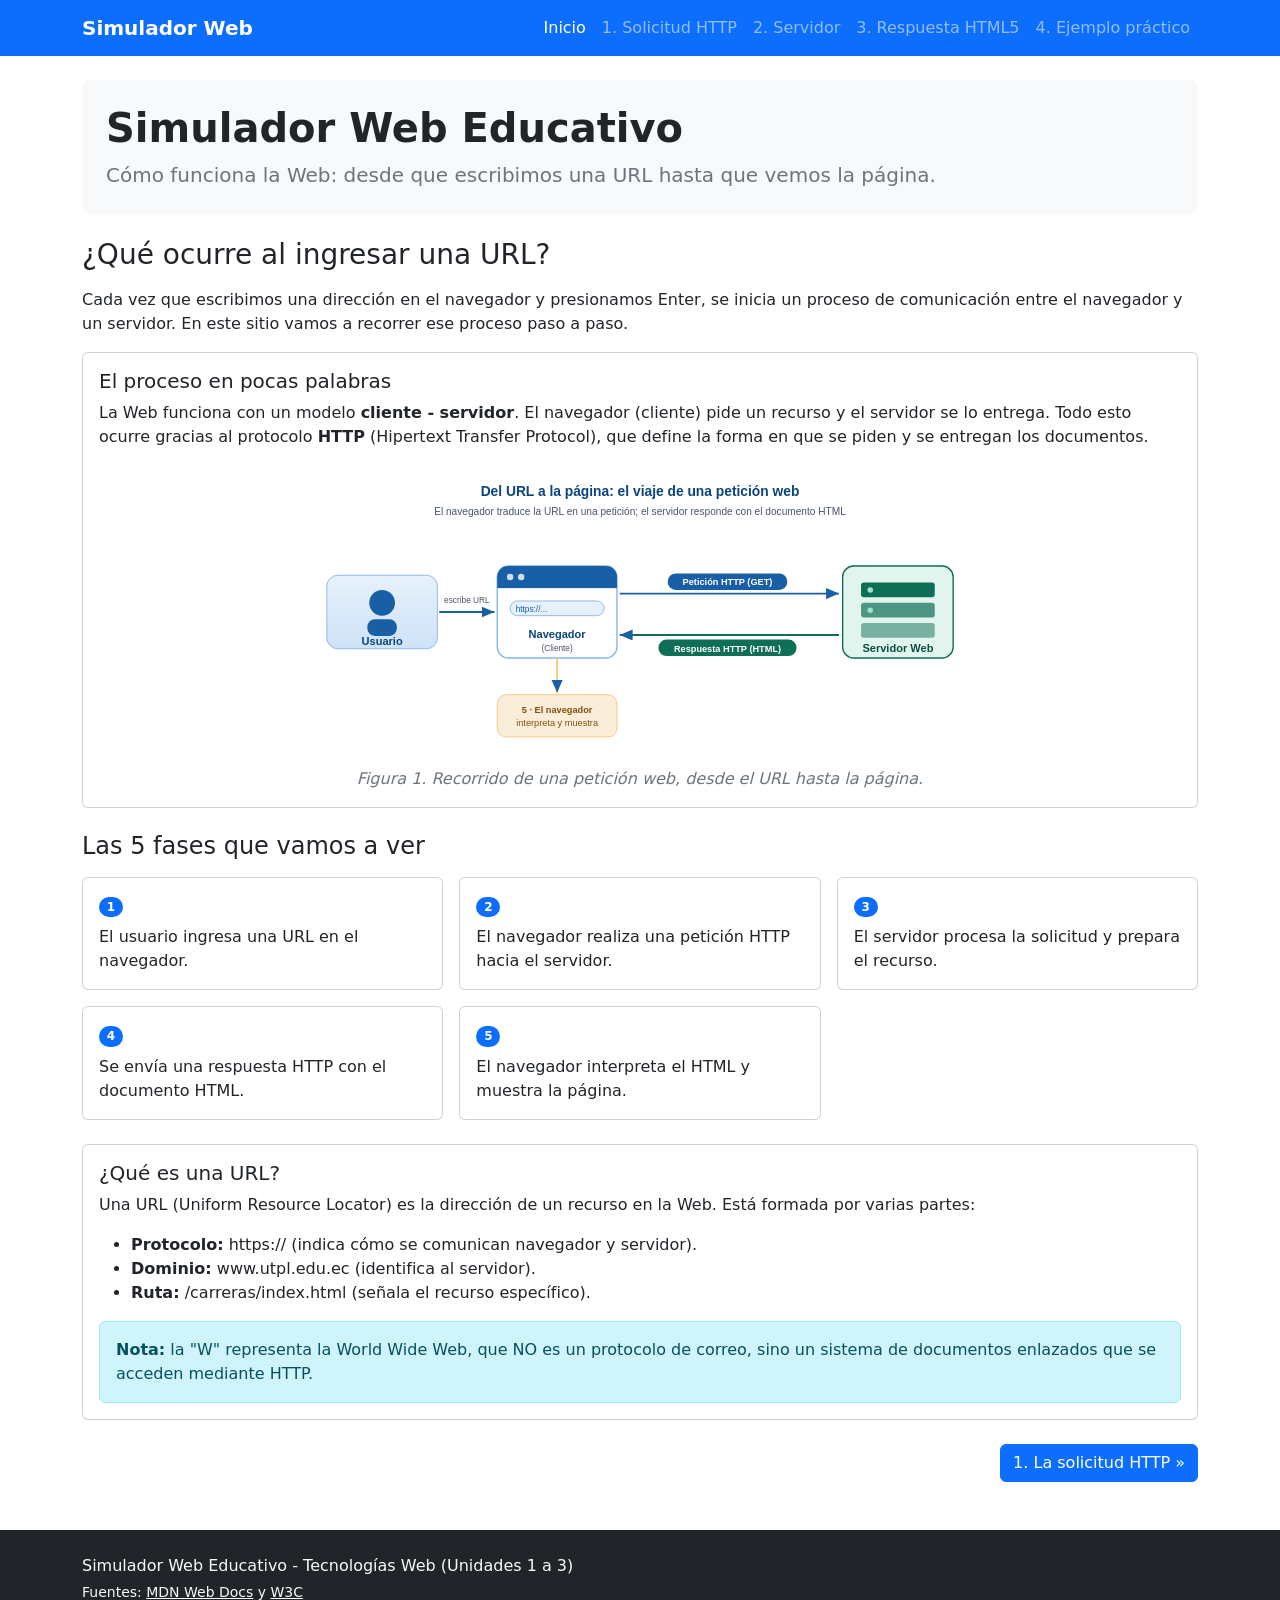
<file: index.html>
<!DOCTYPE html>
<html lang="es">
<head>
    <meta charset="UTF-8">
    <meta name="viewport" content="width=device-width, initial-scale=1.0">
    <title>Inicio - Simulador Web</title>
    <!-- Vincular Bootstrap y estilos propios -->
    <link href="https://cdn.jsdelivr.net/npm/bootstrap@5.3.3/dist/css/bootstrap.min.css" rel="stylesheet">
    <link rel="stylesheet" href="css/estilos.css">
</head>
<body>

<a href="#contenido" class="skip-link">Saltar al contenido</a>

<!-- Encabezado del sitio -->
<header>

    <!-- Menu de navegacion -->
    <nav class="navbar navbar-expand-lg navbar-dark bg-primary" aria-label="Navegación principal">
        <div class="container">
            <a class="navbar-brand fw-bold" href="index.html">Simulador Web</a>

            <!-- Botón hamburguesa (aparece en móvil) -->
            <button class="navbar-toggler" type="button" data-bs-toggle="collapse"
                    data-bs-target="#menu" aria-controls="menu"
                    aria-expanded="false" aria-label="Mostrar u ocultar el menú">
                <span class="navbar-toggler-icon"></span>
            </button>

            <div class="collapse navbar-collapse" id="menu">
                <ul class="navbar-nav ms-auto">
                    <li class="nav-item"><a class="nav-link active" aria-current="page" href="index.html">Inicio</a></li>
                    <li class="nav-item"><a class="nav-link" href="solicitud.html">1. Solicitud HTTP</a></li>
                    <li class="nav-item"><a class="nav-link" href="servidor.html">2. Servidor</a></li>
                    <li class="nav-item"><a class="nav-link" href="respuesta.html">3. Respuesta HTML5</a></li>
                    <li class="nav-item"><a class="nav-link" href="ejemplo.html">4. Ejemplo práctico</a></li>
                </ul>
            </div>
        </div>
    </nav>
</header>

<main id="contenido" class="container my-4">

    <!-- Encabezado de la página -->
    <div class="p-4 mb-4 bg-light rounded-3">
        <h1 class="fw-bold">Simulador Web Educativo</h1>
        <p class="mb-0 fs-5 text-secondary">
            Cómo funciona la Web: desde que escribimos una URL hasta que vemos la página.
        </p>
    </div>

    <h2 class="h3 mb-3">¿Qué ocurre al ingresar una URL?</h2>
    <p>
        Cada vez que escribimos una dirección en el navegador y presionamos Enter,
        se inicia un proceso de comunicación entre el navegador y un servidor.
        En este sitio vamos a recorrer ese proceso paso a paso.
    </p>

    <section class="card mb-4">
        <div class="card-body">
            <h3 class="h5 card-title">El proceso en pocas palabras</h3>
            <p class="card-text">
                La Web funciona con un modelo <strong>cliente - servidor</strong>.
                El navegador (cliente) pide un recurso y el servidor se lo entrega.
                Todo esto ocurre gracias al protocolo <strong>HTTP</strong> (Hipertext Transfer Protocol),
                que define la forma en que se piden y se entregan los documentos.
            </p>

            <figure>
                <img src="img/flujo-general.svg" class="img-fluid" width="700"
                     alt="Esquema del flujo completo: el usuario escribe una URL, el navegador envía la petición al servidor y este responde con el HTML.">
                <figcaption class="text-center text-secondary fst-italic mt-2">
                    Figura 1. Recorrido de una petición web, desde el URL hasta la página.
                </figcaption>
            </figure>
        </div>
    </section>

    <h3 class="h4 mb-3">Las 5 fases que vamos a ver</h3>
    <div class="row g-3 mb-4">
        <div class="col-12 col-sm-6 col-lg-4">
            <article class="card h-100">
                <div class="card-body">
                    <span class="badge rounded-pill bg-primary mb-2">1</span>
                    <p class="card-text mb-0">El usuario ingresa una URL en el navegador.</p>
                </div>
            </article>
        </div>
        <div class="col-12 col-sm-6 col-lg-4">
            <article class="card h-100">
                <div class="card-body">
                    <span class="badge rounded-pill bg-primary mb-2">2</span>
                    <p class="card-text mb-0">El navegador realiza una petición HTTP hacia el servidor.</p>
                </div>
            </article>
        </div>
        <div class="col-12 col-sm-6 col-lg-4">
            <article class="card h-100">
                <div class="card-body">
                    <span class="badge rounded-pill bg-primary mb-2">3</span>
                    <p class="card-text mb-0">El servidor procesa la solicitud y prepara el recurso.</p>
                </div>
            </article>
        </div>
        <div class="col-12 col-sm-6 col-lg-4">
            <article class="card h-100">
                <div class="card-body">
                    <span class="badge rounded-pill bg-primary mb-2">4</span>
                    <p class="card-text mb-0">Se envía una respuesta HTTP con el documento HTML.</p>
                </div>
            </article>
        </div>
        <div class="col-12 col-sm-6 col-lg-4">
            <article class="card h-100">
                <div class="card-body">
                    <span class="badge rounded-pill bg-primary mb-2">5</span>
                    <p class="card-text mb-0">El navegador interpreta el HTML y muestra la página.</p>
                </div>
            </article>
        </div>
    </div>

    <section class="card mb-4">
        <div class="card-body">
            <h3 class="h5 card-title">¿Qué es una URL?</h3>
            <p class="card-text">
                Una URL (Uniform Resource Locator) es la dirección de un recurso en la Web.
                Está formada por varias partes:
            </p>
            <ul>
                <li><strong>Protocolo:</strong> https:// (indica cómo se comunican navegador y servidor).</li>
                <li><strong>Dominio:</strong> www.utpl.edu.ec (identifica al servidor).</li>
                <li><strong>Ruta:</strong> /carreras/index.html (señala el recurso específico).</li>
            </ul>

            <!-- Alert informativa -->
            <div class="alert alert-info mb-0" role="alert">
                <strong>Nota:</strong> la "W" representa la World Wide Web, que NO es un protocolo de correo,
                sino un sistema de documentos enlazados que se acceden mediante HTTP.
            </div>
        </div>
    </section>

    <!-- Botón para avanzar -->
    <div class="text-end">
        <a href="solicitud.html" class="btn btn-primary">1. La solicitud HTTP &raquo;</a>
    </div>

</main>

<!--  Pie de página -->
<footer class="bg-dark text-light py-4 mt-5">
    <div class="container">
        <p class="mb-1">Simulador Web Educativo - Tecnologías Web (Unidades 1 a 3)</p>
        <p class="mb-0 small">
            Fuentes:
            <a class="link-light" href="https://developer.mozilla.org/es/" target="_blank" rel="noopener">MDN Web Docs</a>
            y
            <a class="link-light" href="https://www.w3.org/standards/" target="_blank" rel="noopener">W3C</a>
        </p>
    </div>
</footer>

<script src="https://cdn.jsdelivr.net/npm/bootstrap@5.3.3/dist/js/bootstrap.bundle.min.js"></script>
</body>
</html>
</file>
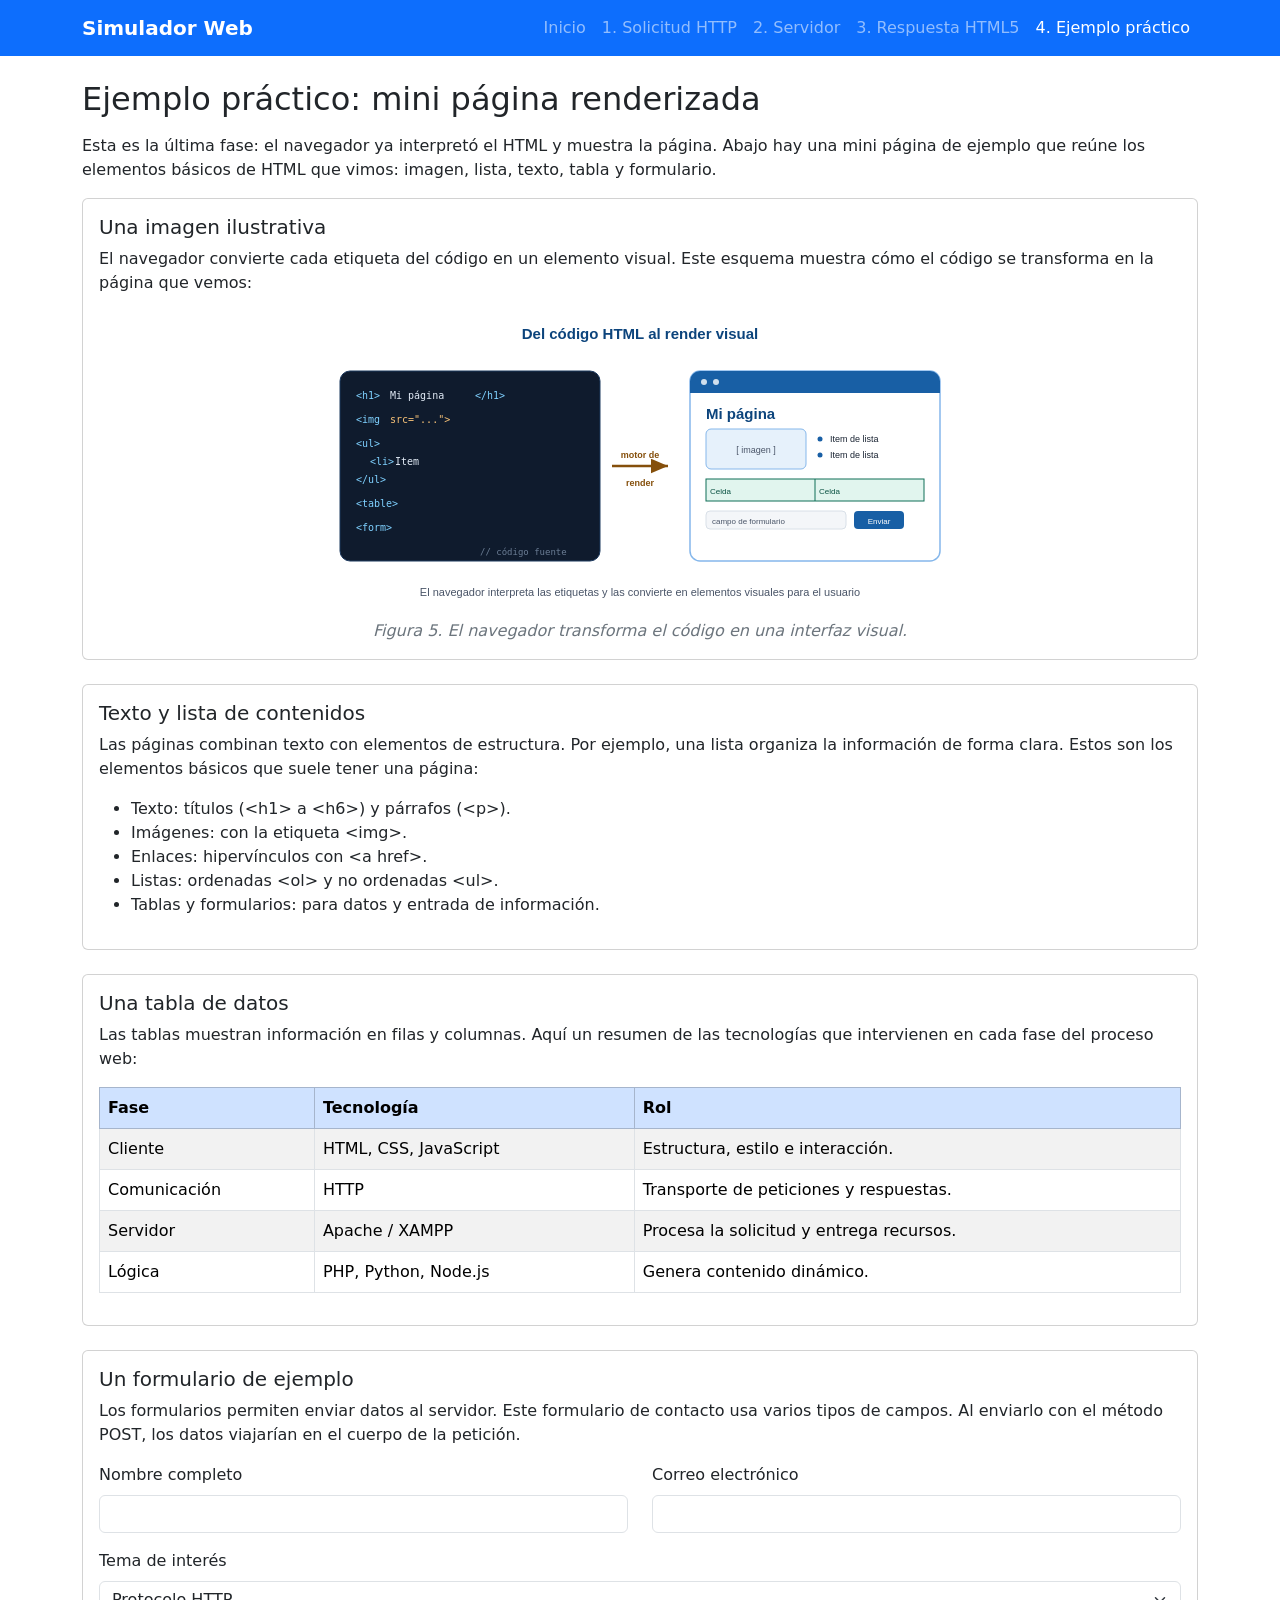
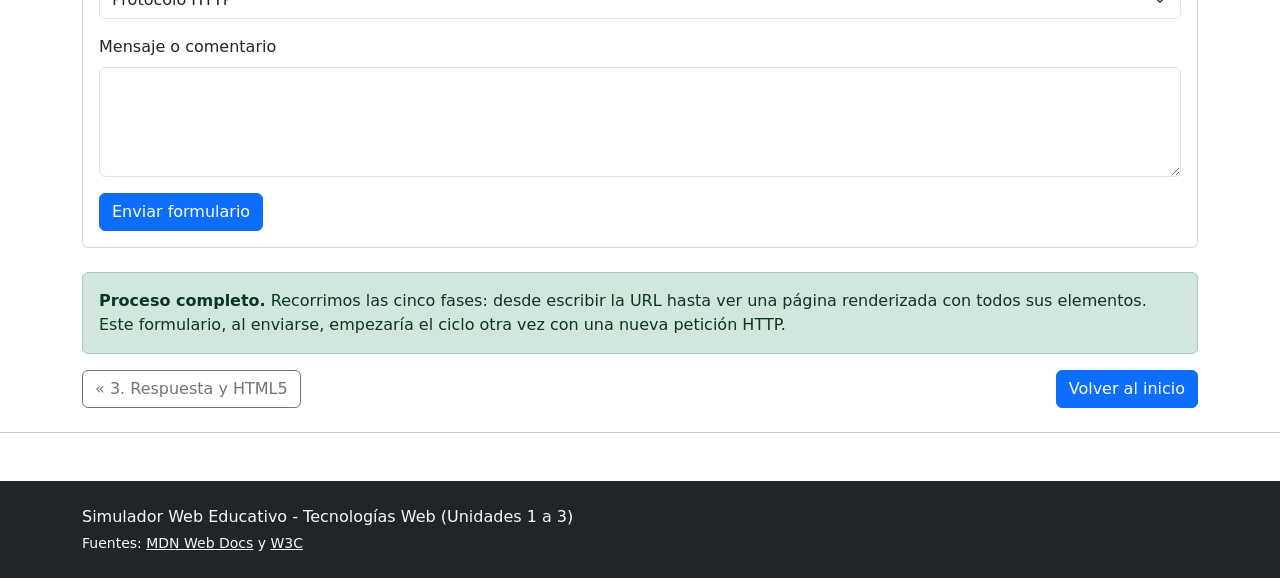
<file: ejemplo.html>
<!DOCTYPE html>
<html lang="es">
<head>
    <meta charset="UTF-8">
    <meta name="viewport" content="width=device-width, initial-scale=1.0">
    <title>Ejemplo práctico - Simulador Web</title>

    <link href="https://cdn.jsdelivr.net/npm/bootstrap@5.3.3/dist/css/bootstrap.min.css" rel="stylesheet">
    <link href="css/estilos.css" rel="stylesheet">
</head>
<body>

<a href="#contenido" class="skip-link">Saltar al contenido</a>

<header>
    <nav class="navbar navbar-expand-lg navbar-dark bg-primary" aria-label="Navegación principal">
        <div class="container">
            <a class="navbar-brand fw-bold" href="index.html">Simulador Web</a>
            <button class="navbar-toggler" type="button" data-bs-toggle="collapse"
                    data-bs-target="#menu" aria-controls="menu"
                    aria-expanded="false" aria-label="Mostrar u ocultar el menú">
                <span class="navbar-toggler-icon"></span>
            </button>
            <div class="collapse navbar-collapse" id="menu">
                <ul class="navbar-nav ms-auto">
                    <li class="nav-item"><a class="nav-link" href="index.html">Inicio</a></li>
                    <li class="nav-item"><a class="nav-link" href="solicitud.html">1. Solicitud HTTP</a></li>
                    <li class="nav-item"><a class="nav-link" href="servidor.html">2. Servidor</a></li>
                    <li class="nav-item"><a class="nav-link" href="respuesta.html">3. Respuesta HTML5</a></li>
                    <li class="nav-item"><a class="nav-link active" aria-current="page" href="ejemplo.html">4. Ejemplo práctico</a></li>
                </ul>
            </div>
        </div>
    </nav>
</header>


<main id="contenido" class="container my-4">

    <h1 class="h2 mb-3">Ejemplo práctico: mini página renderizada</h1>
    <p>
        Esta es la última fase: el navegador ya interpretó el HTML y muestra la página.
        Abajo hay una mini página de ejemplo que reúne los elementos básicos de HTML
        que vimos: imagen, lista, texto, tabla y formulario.
    </p>

    <!-- Card: imagen ilustrativa -->
    <section class="card mb-4">
        <div class="card-body">
            <h2 class="h5 card-title">Una imagen ilustrativa</h2>
            <p class="card-text">
                El navegador convierte cada etiqueta del código en un elemento visual.
                Este esquema muestra cómo el código se transforma en la página que vemos:
            </p>
            <figure>
                <img src="img/render-html.svg" class="img-fluid" width="680"
                     alt="Esquema que compara el código HTML con el resultado visual: título, imagen, lista, tabla y formulario.">
                <figcaption class="text-center text-secondary fst-italic mt-2">
                    Figura 5. El navegador transforma el código en una interfaz visual.
                </figcaption>
            </figure>
        </div>
    </section>

    <!-- Article: texto y lista (tiene sentido por sí solo) -->
    <article class="card mb-4">
        <div class="card-body">
            <h2 class="h5 card-title">Texto y lista de contenidos</h2>
            <p class="card-text">
                Las páginas combinan texto con elementos de estructura. Por ejemplo,
                una lista organiza la información de forma clara. Estos son los elementos
                básicos que suele tener una página:
            </p>
            <ul>
                <li>Texto: títulos (&lt;h1&gt; a &lt;h6&gt;) y párrafos (&lt;p&gt;).</li>
                <li>Imágenes: con la etiqueta &lt;img&gt;.</li>
                <li>Enlaces: hipervínculos con &lt;a href&gt;.</li>
                <li>Listas: ordenadas &lt;ol&gt; y no ordenadas &lt;ul&gt;.</li>
                <li>Tablas y formularios: para datos y entrada de información.</li>
            </ul>
        </div>
    </article>

    <!-- Card: tabla de tecnologías -->
    <section class="card mb-4">
        <div class="card-body">
            <h2 class="h5 card-title">Una tabla de datos</h2>
            <p class="card-text">
                Las tablas muestran información en filas y columnas. Aquí un resumen
                de las tecnologías que intervienen en cada fase del proceso web:
            </p>
            <div class="table-responsive">
                <table class="table table-striped table-bordered align-middle">
                    <thead class="table-primary">
                        <tr>
                            <th scope="col">Fase</th>
                            <th scope="col">Tecnología</th>
                            <th scope="col">Rol</th>
                        </tr>
                    </thead>
                    <tbody>
                        <tr>
                            <td>Cliente</td>
                            <td>HTML, CSS, JavaScript</td>
                            <td>Estructura, estilo e interacción.</td>
                        </tr>
                        <tr>
                            <td>Comunicación</td>
                            <td>HTTP</td>
                            <td>Transporte de peticiones y respuestas.</td>
                        </tr>
                        <tr>
                            <td>Servidor</td>
                            <td>Apache / XAMPP</td>
                            <td>Procesa la solicitud y entrega recursos.</td>
                        </tr>
                        <tr>
                            <td>Lógica</td>
                            <td>PHP, Python, Node.js</td>
                            <td>Genera contenido dinámico.</td>
                        </tr>
                    </tbody>
                </table>
            </div>
        </div>
    </section>

    <!-- Card: formulario con estilos de Bootstrap -->
    <section class="card mb-4">
        <div class="card-body">
            <h2 class="h5 card-title">Un formulario de ejemplo</h2>
            <p class="card-text">
                Los formularios permiten enviar datos al servidor. Este formulario de contacto
                usa varios tipos de campos. Al enviarlo con el método POST, los datos viajarían
                en el cuerpo de la petición.
            </p>

            <form action="#" method="post">
                <!-- Fila responsive: dos columnas en escritorio, una en móvil -->
                <div class="row">
                    <div class="col-md-6 mb-3">
                        <label for="nombre" class="form-label">Nombre completo</label>
                        <input type="text" class="form-control" id="nombre" name="nombre" required>
                    </div>
                    <div class="col-md-6 mb-3">
                        <label for="correo" class="form-label">Correo electrónico</label>
                        <input type="email" class="form-control" id="correo" name="correo" required>
                    </div>
                </div>

                <div class="mb-3">
                    <label for="tema" class="form-label">Tema de interés</label>
                    <select class="form-select" id="tema" name="tema">
                        <option value="http">Protocolo HTTP</option>
                        <option value="servidores">Servidores web</option>
                        <option value="html5">HTML5 y semántica</option>
                        <option value="diseno">Diseño web</option>
                    </select>
                </div>

                <div class="mb-3">
                    <label for="mensaje" class="form-label">Mensaje o comentario</label>
                    <textarea class="form-control" id="mensaje" name="mensaje" rows="4"></textarea>
                </div>

                <button type="submit" class="btn btn-primary">Enviar formulario</button>
            </form>
        </div>
    </section>

    <!-- Alert de éxito -->
    <div class="alert alert-success" role="alert">
        <strong>Proceso completo.</strong> Recorrimos las cinco fases: desde escribir
        la URL hasta ver una página renderizada con todos sus elementos. Este formulario,
        al enviarse, empezaría el ciclo otra vez con una nueva petición HTTP.
    </div>

    <div class="d-flex justify-content-between">
        <a href="respuesta.html" class="btn btn-outline-secondary">&laquo; 3. Respuesta y HTML5</a>
        <a href="index.html" class="btn btn-primary">Volver al inicio</a>
    </div>

</main>

<hr>

<footer class="bg-dark text-light py-4 mt-5">
    <div class="container">
        <p class="mb-1">Simulador Web Educativo - Tecnologías Web (Unidades 1 a 3)</p>
        <p class="mb-0 small">
            Fuentes:
            <a class="link-light" href="https://developer.mozilla.org/es/" target="_blank" rel="noopener">MDN Web Docs</a>
            y
            <a class="link-light" href="https://www.w3.org/standards/" target="_blank" rel="noopener">W3C</a>
        </p>
    </div>
</footer>

<script src="https://cdn.jsdelivr.net/npm/bootstrap@5.3.3/dist/js/bootstrap.bundle.min.js"></script>
</body>
</html>
</file>
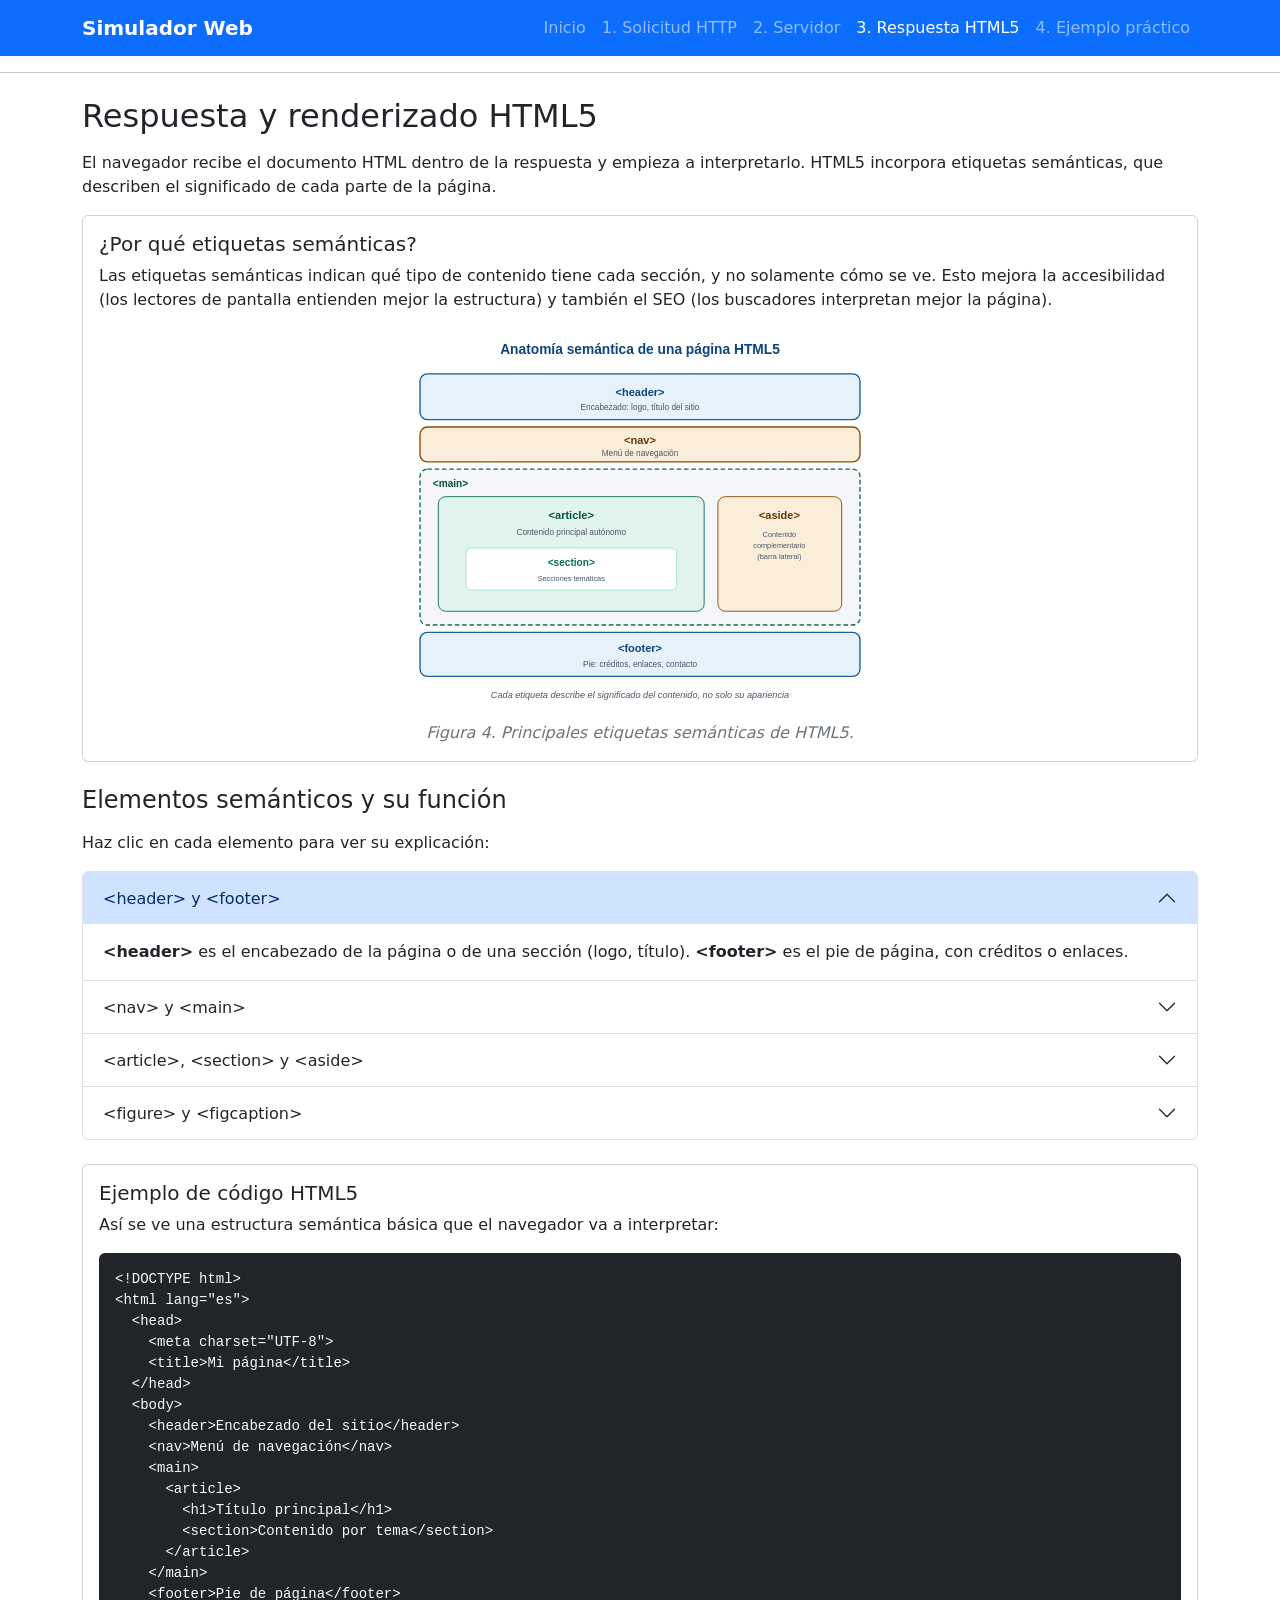
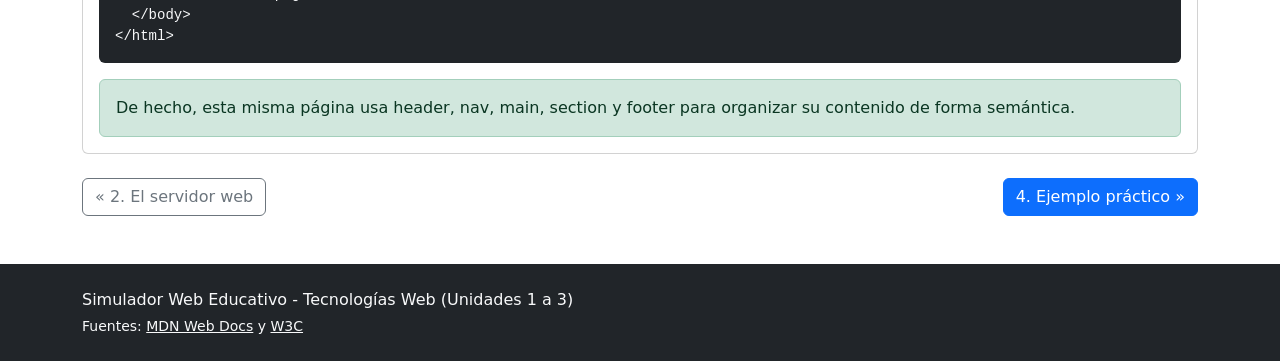
<file: respuesta.html>
<!DOCTYPE html>
<html lang="es">
<head>
    <meta charset="UTF-8">
    <meta name="viewport" content="width=device-width, initial-scale=1.0">
    <title>Respuesta HTML5 - Simulador Web</title>

    <link href="https://cdn.jsdelivr.net/npm/bootstrap@5.3.3/dist/css/bootstrap.min.css" rel="stylesheet">
    <link href="css/estilos.css" rel="stylesheet">
</head>
<body>

<a href="#contenido" class="skip-link">Saltar al contenido</a>

<header>
    <nav class="navbar navbar-expand-lg navbar-dark bg-primary" aria-label="Navegación principal">
        <div class="container">
            <a class="navbar-brand fw-bold" href="index.html">Simulador Web</a>
            <button class="navbar-toggler" type="button" data-bs-toggle="collapse"
                    data-bs-target="#menu" aria-controls="menu"
                    aria-expanded="false" aria-label="Mostrar u ocultar el menú">
                <span class="navbar-toggler-icon"></span>
            </button>
            <div class="collapse navbar-collapse" id="menu">
                <ul class="navbar-nav ms-auto">
                    <li class="nav-item"><a class="nav-link" href="index.html">Inicio</a></li>
                    <li class="nav-item"><a class="nav-link" href="solicitud.html">1. Solicitud HTTP</a></li>
                    <li class="nav-item"><a class="nav-link" href="servidor.html">2. Servidor</a></li>
                    <li class="nav-item"><a class="nav-link active" aria-current="page" href="respuesta.html">3. Respuesta HTML5</a></li>
                    <li class="nav-item"><a class="nav-link" href="ejemplo.html">4. Ejemplo práctico</a></li>
                </ul>
            </div>
        </div>
    </nav>
</header>

<hr>

<main id="contenido" class="container my-4">

    <h1 class="h2 mb-3">Respuesta y renderizado HTML5</h1>
    <p>
        El navegador recibe el documento HTML dentro de la respuesta y empieza a interpretarlo.
        HTML5 incorpora etiquetas semánticas, que describen el significado de cada parte de la página.
    </p>

    <!-- Card: por qué etiquetas semánticas -->
    <section class="card mb-4">
        <div class="card-body">
            <h2 class="h5 card-title">¿Por qué etiquetas semánticas?</h2>
            <p class="card-text">
                Las etiquetas semánticas indican qué tipo de contenido tiene cada sección,
                y no solamente cómo se ve. Esto mejora la accesibilidad (los lectores de pantalla
                entienden mejor la estructura) y también el SEO (los buscadores interpretan mejor la página).
            </p>
            <figure>
                <img src="img/estructura-semantica.svg" class="img-fluid" width="550"
                     alt="Esquema de la estructura semántica de HTML5 con header, nav, main, article, section, aside y footer.">
                <figcaption class="text-center text-secondary fst-italic mt-2">
                    Figura 4. Principales etiquetas semánticas de HTML5.
                </figcaption>
            </figure>
        </div>
    </section>

    <!-- Componente enriquecido: ACORDEÓN con los elementos semánticos -->
    <h2 class="h4 mb-3">Elementos semánticos y su función</h2>
    <p>Haz clic en cada elemento para ver su explicación:</p>

    <div class="accordion mb-4" id="acordeonSemantica">
        <div class="accordion-item">
            <h3 class="accordion-header">
                <button class="accordion-button" type="button" data-bs-toggle="collapse"
                        data-bs-target="#item1" aria-expanded="true" aria-controls="item1">
                    &lt;header&gt; y &lt;footer&gt;
                </button>
            </h3>
            <div id="item1" class="accordion-collapse collapse show" data-bs-parent="#acordeonSemantica">
                <div class="accordion-body">
                    <strong>&lt;header&gt;</strong> es el encabezado de la página o de una sección (logo, título).
                    <strong>&lt;footer&gt;</strong> es el pie de página, con créditos o enlaces.
                </div>
            </div>
        </div>

        <div class="accordion-item">
            <h3 class="accordion-header">
                <button class="accordion-button collapsed" type="button" data-bs-toggle="collapse"
                        data-bs-target="#item2" aria-expanded="false" aria-controls="item2">
                    &lt;nav&gt; y &lt;main&gt;
                </button>
            </h3>
            <div id="item2" class="accordion-collapse collapse" data-bs-parent="#acordeonSemantica">
                <div class="accordion-body">
                    <strong>&lt;nav&gt;</strong> agrupa los enlaces de navegación.
                    <strong>&lt;main&gt;</strong> contiene el contenido principal y único de la página.
                </div>
            </div>
        </div>

        <div class="accordion-item">
            <h3 class="accordion-header">
                <button class="accordion-button collapsed" type="button" data-bs-toggle="collapse"
                        data-bs-target="#item3" aria-expanded="false" aria-controls="item3">
                    &lt;article&gt;, &lt;section&gt; y &lt;aside&gt;
                </button>
            </h3>
            <div id="item3" class="accordion-collapse collapse" data-bs-parent="#acordeonSemantica">
                <div class="accordion-body">
                    <strong>&lt;article&gt;</strong> es contenido que tiene sentido por sí mismo.
                    <strong>&lt;section&gt;</strong> agrupa contenido relacionado por tema.
                    <strong>&lt;aside&gt;</strong> es contenido complementario, como una barra lateral.
                </div>
            </div>
        </div>

        <div class="accordion-item">
            <h3 class="accordion-header">
                <button class="accordion-button collapsed" type="button" data-bs-toggle="collapse"
                        data-bs-target="#item4" aria-expanded="false" aria-controls="item4">
                    &lt;figure&gt; y &lt;figcaption&gt;
                </button>
            </h3>
            <div id="item4" class="accordion-collapse collapse" data-bs-parent="#acordeonSemantica">
                <div class="accordion-body">
                    <strong>&lt;figure&gt;</strong> agrupa una imagen y <strong>&lt;figcaption&gt;</strong>
                    le añade una descripción o pie de foto.
                </div>
            </div>
        </div>
    </div>

    <!-- Card: ejemplo de código -->
    <section class="card mb-4">
        <div class="card-body">
            <h2 class="h5 card-title">Ejemplo de código HTML5</h2>
            <p class="card-text">Así se ve una estructura semántica básica que el navegador va a interpretar:</p>

            <pre class="bg-dark text-light p-3 rounded"><code>&lt;!DOCTYPE html&gt;
&lt;html lang="es"&gt;
  &lt;head&gt;
    &lt;meta charset="UTF-8"&gt;
    &lt;title&gt;Mi página&lt;/title&gt;
  &lt;/head&gt;
  &lt;body&gt;
    &lt;header&gt;Encabezado del sitio&lt;/header&gt;
    &lt;nav&gt;Menú de navegación&lt;/nav&gt;
    &lt;main&gt;
      &lt;article&gt;
        &lt;h1&gt;Título principal&lt;/h1&gt;
        &lt;section&gt;Contenido por tema&lt;/section&gt;
      &lt;/article&gt;
    &lt;/main&gt;
    &lt;footer&gt;Pie de página&lt;/footer&gt;
  &lt;/body&gt;
&lt;/html&gt;</code></pre>

            <!-- Alert de éxito -->
            <div class="alert alert-success mb-0" role="alert">
                De hecho, esta misma página usa header, nav, main, section y footer
                para organizar su contenido de forma semántica.
            </div>
        </div>
    </section>

    <div class="d-flex justify-content-between">
        <a href="servidor.html" class="btn btn-outline-secondary">&laquo; 2. El servidor web</a>
        <a href="ejemplo.html" class="btn btn-primary">4. Ejemplo práctico &raquo;</a>
    </div>

</main>


<footer class="bg-dark text-light py-4 mt-5">
    <div class="container">
        <p class="mb-1">Simulador Web Educativo - Tecnologías Web (Unidades 1 a 3)</p>
        <p class="mb-0 small">
            Fuentes:
            <a class="link-light" href="https://developer.mozilla.org/es/" target="_blank" rel="noopener">MDN Web Docs</a>
            y
            <a class="link-light" href="https://www.w3.org/standards/" target="_blank" rel="noopener">W3C</a>
        </p>
    </div>
</footer>

<script src="https://cdn.jsdelivr.net/npm/bootstrap@5.3.3/dist/js/bootstrap.bundle.min.js"></script>
</body>
</html>
</file>
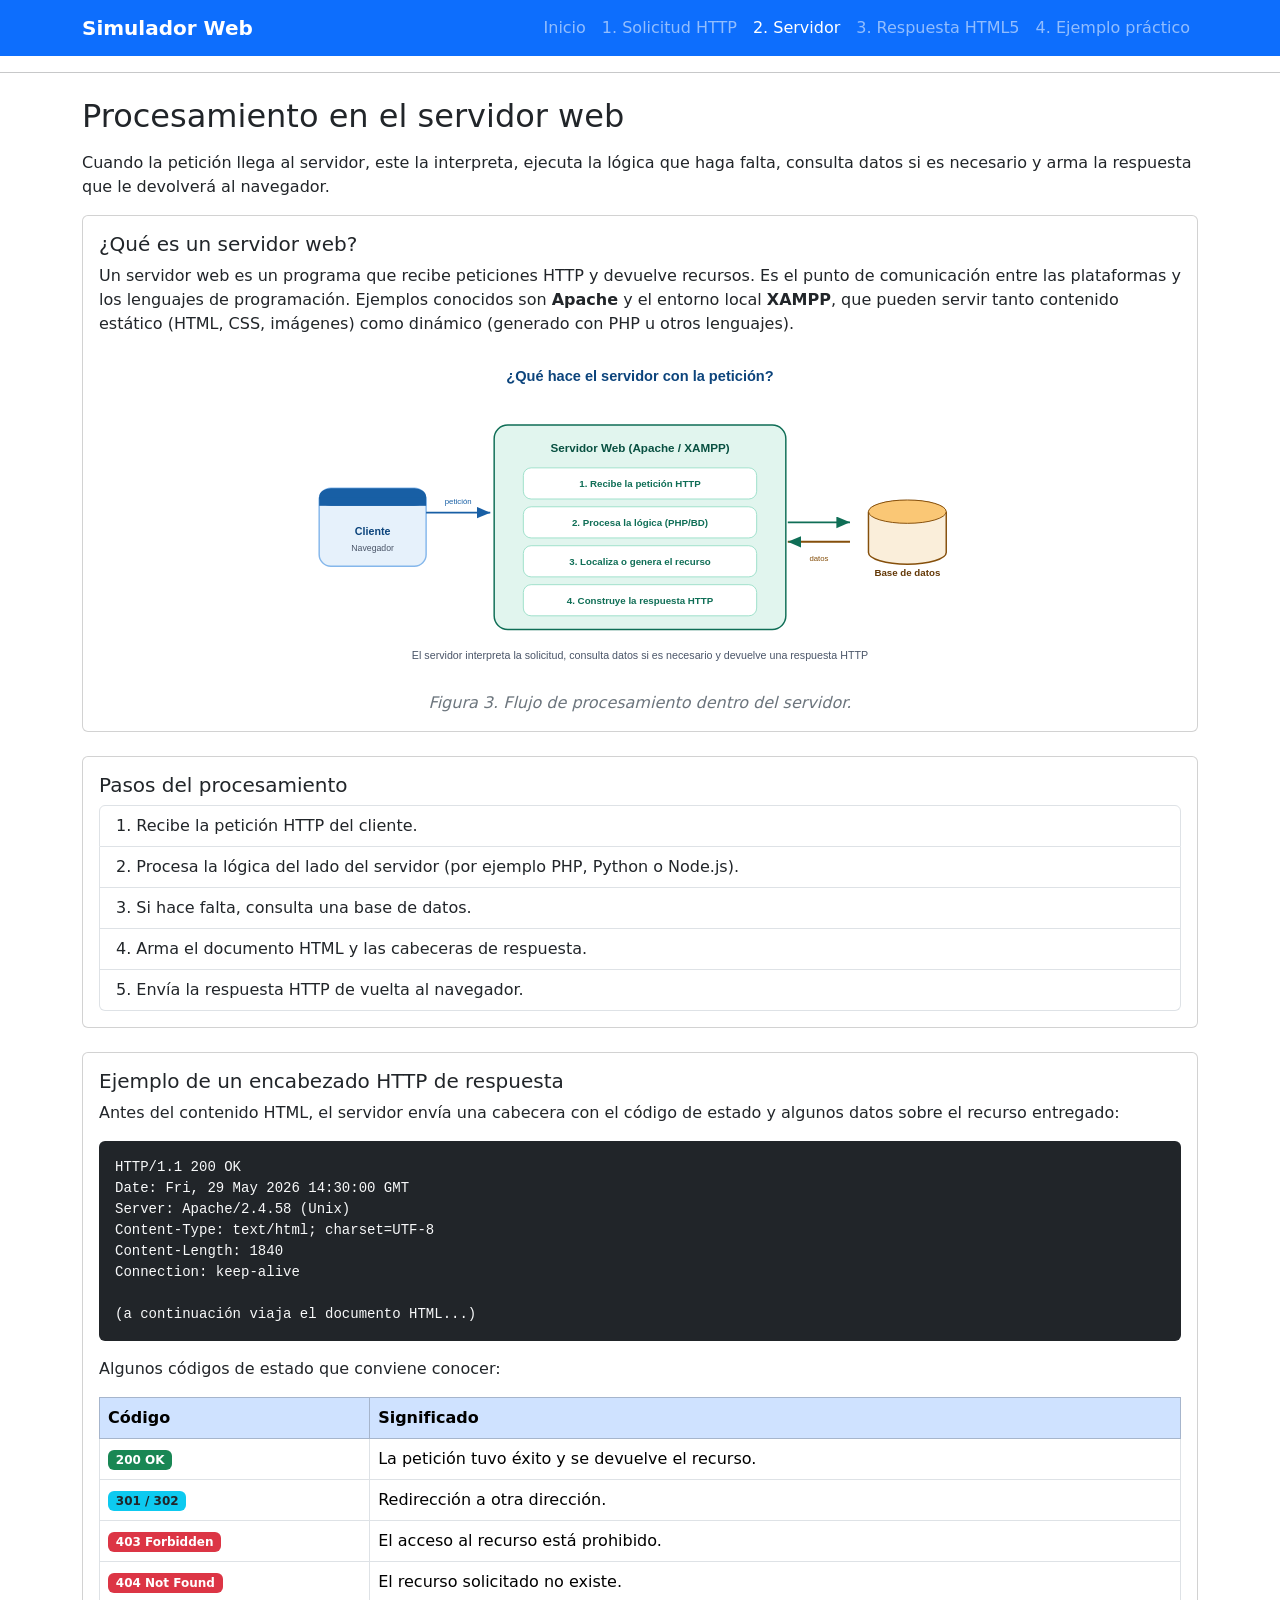
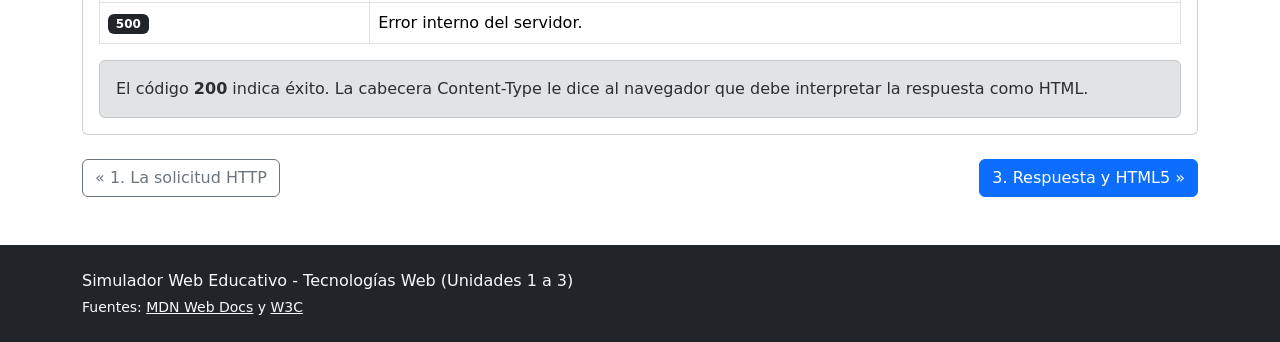
<file: servidor.html>
<!DOCTYPE html>
<html lang="es">
<head>
    <meta charset="UTF-8">
    <meta name="viewport" content="width=device-width, initial-scale=1.0">
    <title>Servidor Web - Simulador Web</title>

    <link href="https://cdn.jsdelivr.net/npm/bootstrap@5.3.3/dist/css/bootstrap.min.css" rel="stylesheet">
    <link href="css/estilos.css" rel="stylesheet">
</head>
<body>

<a href="#contenido" class="skip-link">Saltar al contenido</a>

<header>
    <nav class="navbar navbar-expand-lg navbar-dark bg-primary" aria-label="Navegación principal">
        <div class="container">
            <a class="navbar-brand fw-bold" href="index.html">Simulador Web</a>
            <button class="navbar-toggler" type="button" data-bs-toggle="collapse"
                    data-bs-target="#menu" aria-controls="menu"
                    aria-expanded="false" aria-label="Mostrar u ocultar el menú">
                <span class="navbar-toggler-icon"></span>
            </button>
            <div class="collapse navbar-collapse" id="menu">
                <ul class="navbar-nav ms-auto">
                    <li class="nav-item"><a class="nav-link" href="index.html">Inicio</a></li>
                    <li class="nav-item"><a class="nav-link" href="solicitud.html">1. Solicitud HTTP</a></li>
                    <li class="nav-item"><a class="nav-link active" aria-current="page" href="servidor.html">2. Servidor</a></li>
                    <li class="nav-item"><a class="nav-link" href="respuesta.html">3. Respuesta HTML5</a></li>
                    <li class="nav-item"><a class="nav-link" href="ejemplo.html">4. Ejemplo práctico</a></li>
                </ul>
            </div>
        </div>
    </nav>
</header>

<hr>

<main id="contenido" class="container my-4">

    <h1 class="h2 mb-3">Procesamiento en el servidor web</h1>
    <p>
        Cuando la petición llega al servidor, este la interpreta, ejecuta la lógica
        que haga falta, consulta datos si es necesario y arma la respuesta que le
        devolverá al navegador.
    </p>

    <!-- Card: qué es un servidor web -->
    <section class="card mb-4">
        <div class="card-body">
            <h2 class="h5 card-title">¿Qué es un servidor web?</h2>
            <p class="card-text">
                Un servidor web es un programa que recibe peticiones HTTP y devuelve recursos.
                Es el punto de comunicación entre las plataformas y los lenguajes de programación.
                Ejemplos conocidos son <strong>Apache</strong> y el entorno local <strong>XAMPP</strong>,
                que pueden servir tanto contenido estático (HTML, CSS, imágenes) como dinámico
                (generado con PHP u otros lenguajes).
            </p>
            <figure>
                <img src="img/servidor-flujo.svg" class="img-fluid" width="700"
                     alt="Diagrama del flujo cliente-servidor: el servidor recibe la petición, procesa la lógica, consulta la base de datos y arma la respuesta HTTP.">
                <figcaption class="text-center text-secondary fst-italic mt-2">
                    Figura 3. Flujo de procesamiento dentro del servidor.
                </figcaption>
            </figure>
        </div>
    </section>

    <!-- Card: pasos del procesamiento (lista Bootstrap) -->
    <section class="card mb-4">
        <div class="card-body">
            <h2 class="h5 card-title">Pasos del procesamiento</h2>
            <ol class="list-group list-group-numbered">
                <li class="list-group-item">Recibe la petición HTTP del cliente.</li>
                <li class="list-group-item">Procesa la lógica del lado del servidor (por ejemplo PHP, Python o Node.js).</li>
                <li class="list-group-item">Si hace falta, consulta una base de datos.</li>
                <li class="list-group-item">Arma el documento HTML y las cabeceras de respuesta.</li>
                <li class="list-group-item">Envía la respuesta HTTP de vuelta al navegador.</li>
            </ol>
        </div>
    </section>

    <!-- Card: encabezado HTTP y tabla de códigos -->
    <section class="card mb-4">
        <div class="card-body">
            <h2 class="h5 card-title">Ejemplo de un encabezado HTTP de respuesta</h2>
            <p class="card-text">
                Antes del contenido HTML, el servidor envía una cabecera con el código de estado
                y algunos datos sobre el recurso entregado:
            </p>

            <!-- Bloque de código: respeta espacios y saltos de línea -->
            <pre class="bg-dark text-light p-3 rounded"><code>HTTP/1.1 200 OK
Date: Fri, 29 May 2026 14:30:00 GMT
Server: Apache/2.4.58 (Unix)
Content-Type: text/html; charset=UTF-8
Content-Length: 1840
Connection: keep-alive

(a continuación viaja el documento HTML...)</code></pre>

            <p class="card-text">Algunos códigos de estado que conviene conocer:</p>

            <div class="table-responsive">
                <table class="table table-hover table-bordered align-middle">
                    <thead class="table-primary">
                        <tr>
                            <th scope="col">Código</th>
                            <th scope="col">Significado</th>
                        </tr>
                    </thead>
                    <tbody>
                        <tr>
                            <td><span class="badge bg-success">200 OK</span></td>
                            
                            <td>La petición tuvo éxito y se devuelve el recurso.</td>
                        </tr>
                        <tr>
                            <td><span class="badge bg-info text-dark">301 / 302</span></td>
                            <td>Redirección a otra dirección.</td>
                        </tr>
                        <tr>
                            <td><span class="badge bg-danger">403 Forbidden</span></td>
                            <td>El acceso al recurso está prohibido.</td>
                        </tr>
                        <tr>
                            <td><span class="badge bg-danger">404 Not Found</span></td>
                            <td>El recurso solicitado no existe.</td>
                        </tr>
                        <tr>
                            <td><span class="badge bg-dark">500</span></td>
                            <td>Error interno del servidor.</td>
                        </tr>
                    </tbody>
                </table>
            </div>

            <!-- Alert con dato técnico -->
            <div class="alert alert-secondary mb-0" role="alert">
                El código <strong>200</strong> indica éxito. La cabecera Content-Type le dice
                al navegador que debe interpretar la respuesta como HTML.
            </div>
        </div>
    </section>

    <div class="d-flex justify-content-between">

        <a href="solicitud.html" class="btn btn-outline-secondary">&laquo; 1. La solicitud HTTP</a>
        <a href="respuesta.html" class="btn btn-primary">3. Respuesta y HTML5 &raquo;</a>
    </div>

</main>


<footer class="bg-dark text-light py-4 mt-5">
    <div class="container">
        <p class="mb-1">Simulador Web Educativo - Tecnologías Web (Unidades 1 a 3)</p>
        <p class="mb-0 small">
            Fuentes:
            <a class="link-light" href="https://developer.mozilla.org/es/" target="_blank" rel="noopener">MDN Web Docs</a>
            y
            <a class="link-light" href="https://www.w3.org/standards/" target="_blank" rel="noopener">W3C</a>
        </p>
    </div>
</footer>

<script src="https://cdn.jsdelivr.net/npm/bootstrap@5.3.3/dist/js/bootstrap.bundle.min.js"></script>
</body>
</html>
</file>
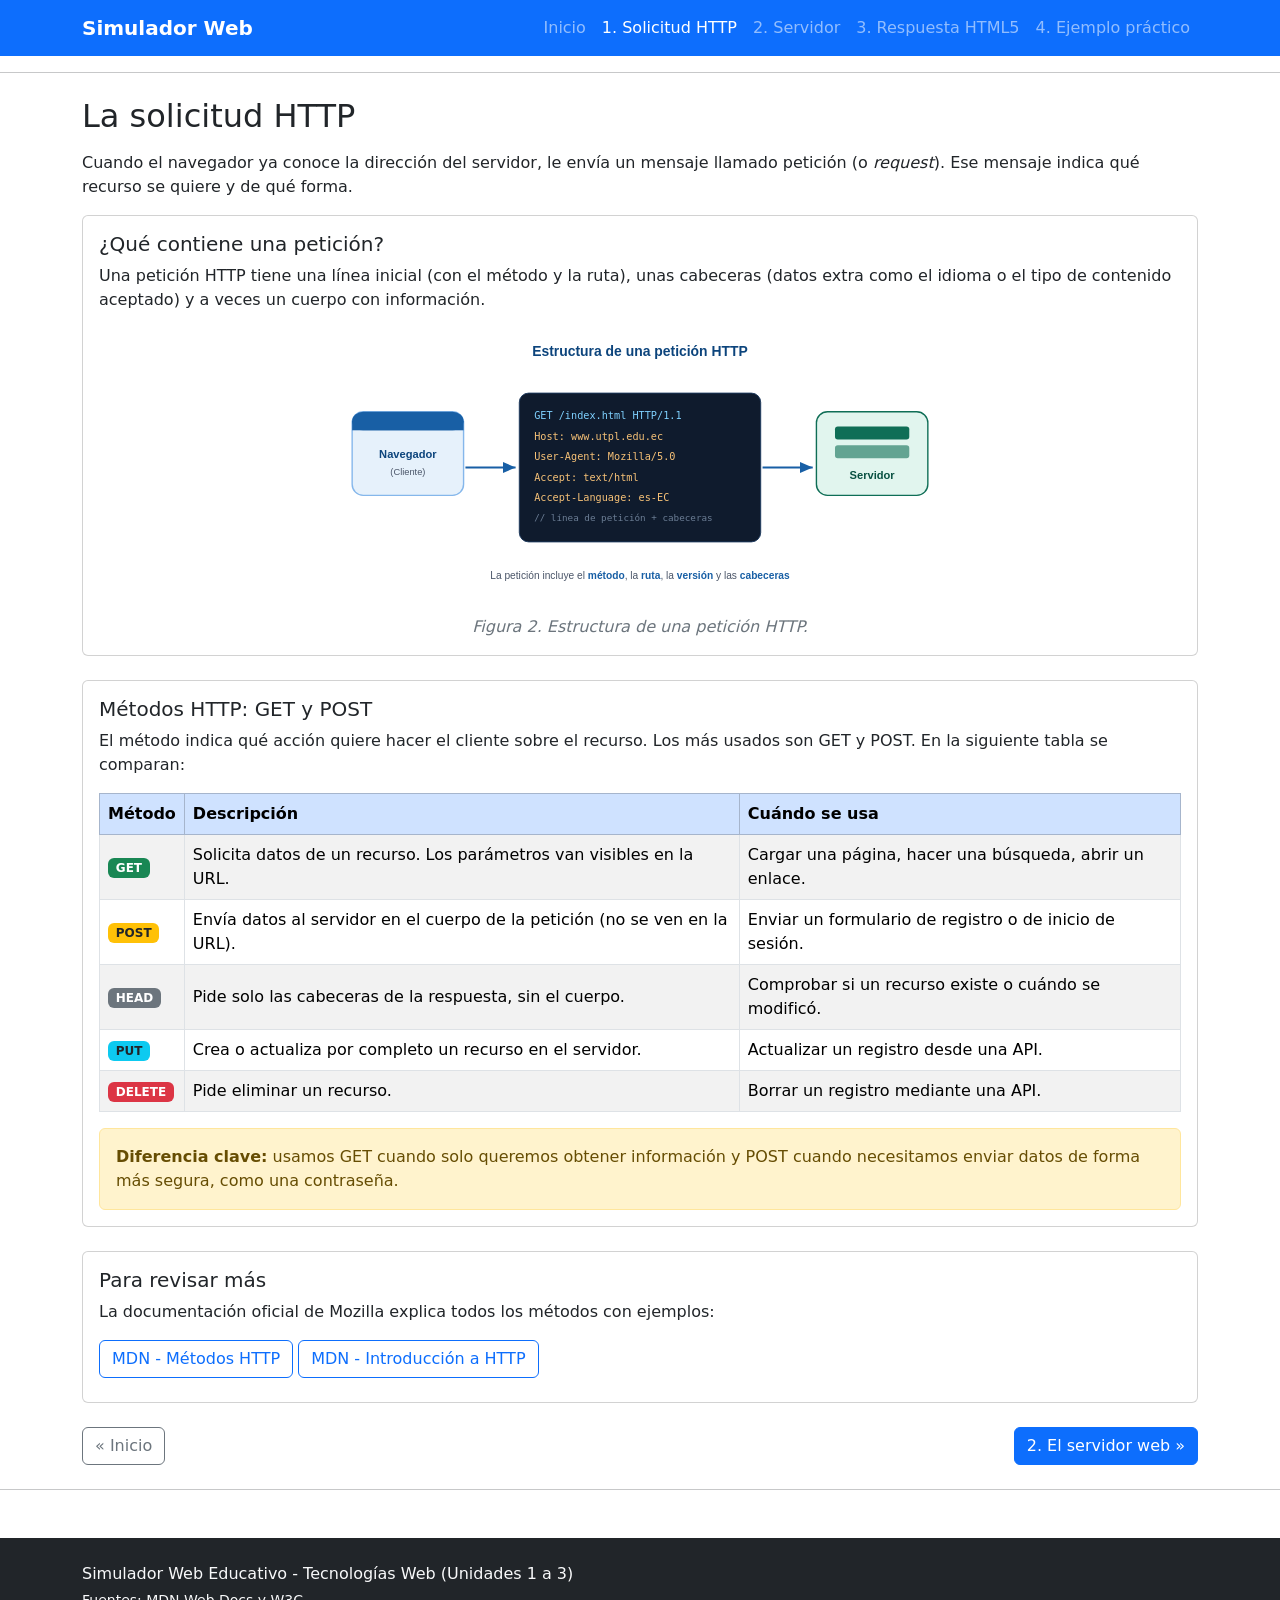
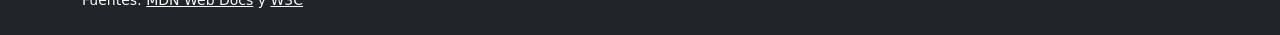
<file: solicitud.html>
<!DOCTYPE html>
<html lang="es">
<head>
    <meta charset="UTF-8">
    <meta name="viewport" content="width=device-width, initial-scale=1.0">
    <title>Solicitud HTTP - Simulador Web</title>

    <link href="https://cdn.jsdelivr.net/npm/bootstrap@5.3.3/dist/css/bootstrap.min.css" rel="stylesheet">
    <link href="css/estilos.css" rel="stylesheet">
</head>
<body>

<a href="#contenido" class="skip-link">Saltar al contenido</a>

<!-- ===== Barra de navegación responsive ===== -->
<header>
    <nav class="navbar navbar-expand-lg navbar-dark bg-primary" aria-label="Navegación principal">
        <div class="container">
            <a class="navbar-brand fw-bold" href="index.html">Simulador Web</a>
            <button class="navbar-toggler" type="button" data-bs-toggle="collapse"
                    data-bs-target="#menu" aria-controls="menu"
                    aria-expanded="false" aria-label="Mostrar u ocultar el menú">
                <span class="navbar-toggler-icon"></span>
            </button>
            
            <div class="collapse navbar-collapse" id="menu">
                <ul class="navbar-nav ms-auto">
                    <li class="nav-item"><a class="nav-link" href="index.html">Inicio</a></li>
                    <li class="nav-item"><a class="nav-link active" aria-current="page" href="solicitud.html">1. Solicitud HTTP</a></li>
                    <li class="nav-item"><a class="nav-link" href="servidor.html">2. Servidor</a></li>
                    <li class="nav-item"><a class="nav-link" href="respuesta.html">3. Respuesta HTML5</a></li>
                    <li class="nav-item"><a class="nav-link" href="ejemplo.html">4. Ejemplo práctico</a></li>
                </ul>
            </div>
        </div>
    </nav>
</header>

<hr>

<main id="contenido" class="container my-4">

    <h1 class="h2 mb-3">La solicitud HTTP</h1>
    <p>
        Cuando el navegador ya conoce la dirección del servidor, le envía un mensaje
        llamado petición (o <em>request</em>). Ese mensaje indica qué recurso se quiere y de qué forma.
    </p>

    <!-- Card: qué contiene una petición -->
    <section class="card mb-4">
        <div class="card-body">
            <h2 class="h5 card-title">¿Qué contiene una petición?</h2>
            <p class="card-text">
                Una petición HTTP tiene una línea inicial (con el método y la ruta),
                unas cabeceras (datos extra como el idioma o el tipo de contenido aceptado)
                y a veces un cuerpo con información.
            </p>
            <figure>
                <img src="img/peticion-http.svg" class="img-fluid" width="650"
                     alt="Esquema de una petición HTTP con la línea GET, el host, el user-agent y las cabeceras que envía el cliente al servidor.">
                <figcaption class="text-center text-secondary fst-italic mt-2">
                    Figura 2. Estructura de una petición HTTP.
                </figcaption>
            </figure>
        </div>
    </section>

    <!-- Card: métodos HTTP con tabla y badges -->
    <section class="card mb-4">
        <div class="card-body">
            <h2 class="h5 card-title">Métodos HTTP: GET y POST</h2>
            <p class="card-text">
                El método indica qué acción quiere hacer el cliente sobre el recurso.
                Los más usados son GET y POST. En la siguiente tabla se comparan:
            </p>

            <!-- Tabla con estilos de Bootstrap (responsive) -->
            <div class="table-responsive">
                <table class="table table-striped table-bordered align-middle">
                    <thead class="table-primary">
                        <tr>
                            <th scope="col">Método</th>
                            <th scope="col">Descripción</th>
                            <th scope="col">Cuándo se usa</th>
                        </tr>
                    </thead>
                    <tbody>
                        <tr>
                            <td><span class="badge bg-success">GET</span></td>
                            <td>Solicita datos de un recurso. Los parámetros van visibles en la URL.</td>

                            <td>Cargar una página, hacer una búsqueda, abrir un enlace.</td>
                        </tr>
                        <tr>
                            <td><span class="badge bg-warning text-dark">POST</span></td>
                            <td>Envía datos al servidor en el cuerpo de la petición (no se ven en la URL).</td>
                            <td>Enviar un formulario de registro o de inicio de sesión.</td>
                        </tr>
                        <tr>
                            <td><span class="badge bg-secondary">HEAD</span></td>

                            <td>Pide solo las cabeceras de la respuesta, sin el cuerpo.</td>
                            <td>Comprobar si un recurso existe o cuándo se modificó.</td>
                        </tr>
                        <tr>
                            <td><span class="badge bg-info text-dark">PUT</span></td>
                            <td>Crea o actualiza por completo un recurso en el servidor.</td>
                            <td>Actualizar un registro desde una API.</td>
                        </tr>
                        <tr>
                            <td><span class="badge bg-danger">DELETE</span></td>
                            <td>Pide eliminar un recurso.</td>
                            <td>Borrar un registro mediante una API.</td>
                        </tr>
                    </tbody>
                </table>
            </div>

            <!-- Alert de aviso -->
            <div class="alert alert-warning mb-0" role="alert">
                <strong>Diferencia clave:</strong> usamos GET cuando solo queremos obtener
                información y POST cuando necesitamos enviar datos de forma más segura,
                como una contraseña.
            </div>
        </div>
    </section>

    <!-- Card: enlaces externos -->
    <section class="card mb-4">
        <div class="card-body">
            <h2 class="h5 card-title">Para revisar más</h2>

            <p class="card-text">La documentación oficial de Mozilla explica todos los métodos con ejemplos:</p>
            <a class="btn btn-outline-primary mb-2"
               href="https://developer.mozilla.org/es/docs/Web/HTTP/Methods" target="_blank" rel="noopener">
                MDN - Métodos HTTP
            </a>
            <a class="btn btn-outline-primary mb-2"
               href="https://developer.mozilla.org/es/docs/Web/HTTP/Overview" target="_blank" rel="noopener">
                MDN - Introducción a HTTP
            </a>
        </div>
    </section>

    <!-- Botones de navegación entre páginas -->
    <div class="d-flex justify-content-between">

        <a href="index.html" class="btn btn-outline-secondary">&laquo; Inicio</a>

        <a href="servidor.html" class="btn btn-primary">2. El servidor web &raquo;</a>
    </div>

</main>


<hr>

<footer class="bg-dark text-light py-4 mt-5">
    <div class="container">
        <p class="mb-1">Simulador Web Educativo - Tecnologías Web (Unidades 1 a 3)</p>
        <p class="mb-0 small">
            Fuentes:
            <a class="link-light" href="https://developer.mozilla.org/es/" target="_blank" rel="noopener">MDN Web Docs</a>
            y
            <a class="link-light" href="https://www.w3.org/standards/" target="_blank" rel="noopener">W3C</a>
        </p>
    </div>
</footer>

<script src="https://cdn.jsdelivr.net/npm/bootstrap@5.3.3/dist/js/bootstrap.bundle.min.js"></script>
</body>
</html>
</file>
<file: css/estilos.css>
/* Enlace "Saltar al contenido": oculto hasta que recibe foco.
   Ayuda a quien navega con teclado o lector de pantalla. */
.skip-link {
    position: absolute;
    left: -999px;
    top: 0;
    background: #0d6efd;
    color: #fff;
    padding: 8px 16px;
    z-index: 1050;
}
.skip-link:focus {
    left: 0;
}

/* Foco más visible en enlaces y botones. */
a:focus,
button:focus,
.btn:focus,
.nav-link:focus,
.accordion-button:focus {
    outline: 3px solid #ffc107;
    outline-offset: 2px;
}

/* Centra las imágenes de los esquemas dentro de su figura. */
figure img {
    display: block;
    margin: 0 auto;
}

/* Pequeño espacio bajo cada figura. */
figure {
    margin-bottom: 0;
}
</file>
